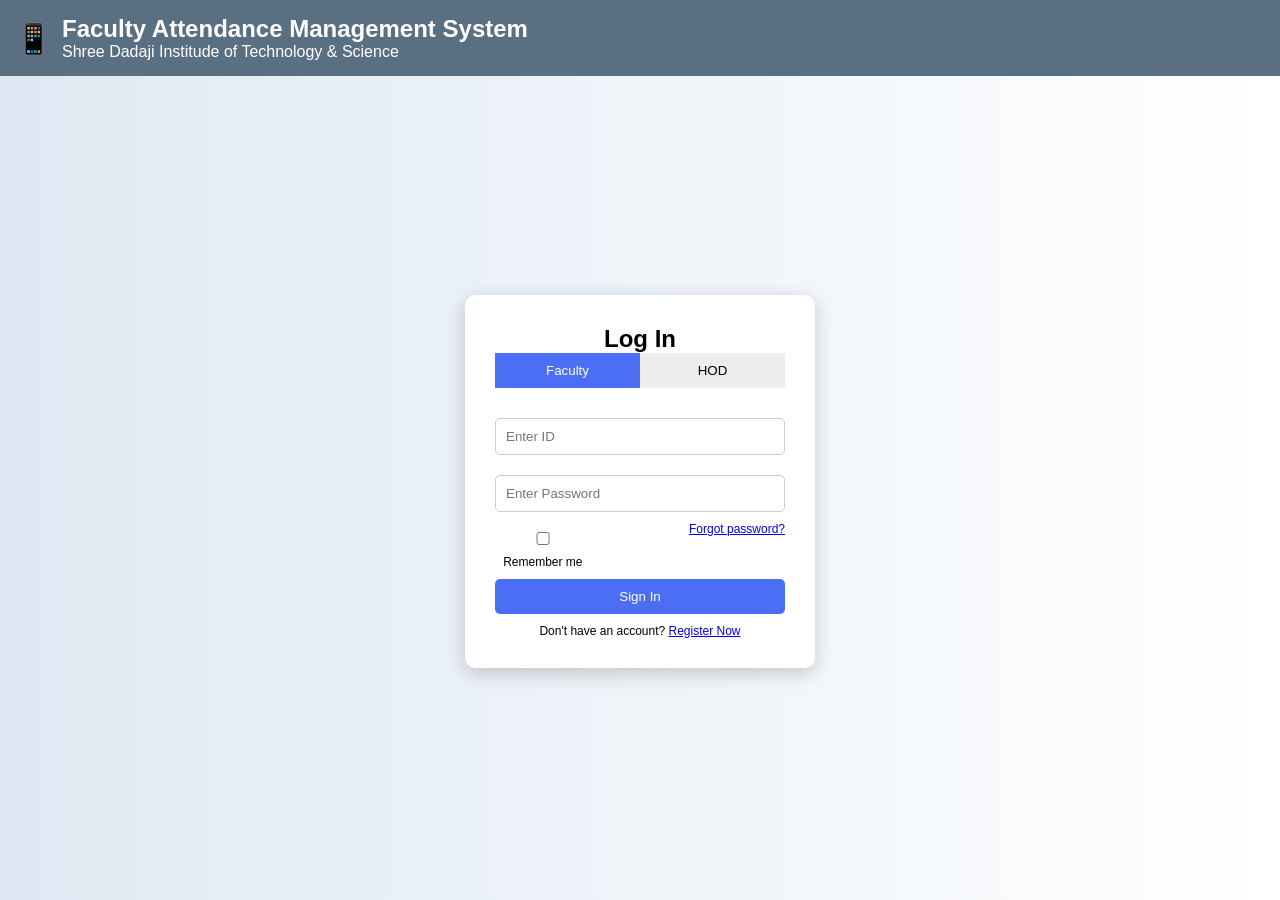
<file: attendance_system_final/frontend/index.html>
<!DOCTYPE html>
<html lang="en">
<head>
  <meta charset="UTF-8">
  <title>Student Attendance System</title>
  <link rel="stylesheet" href="style.css">
</head>
<body>

  <header>
    <div class="logo">📱</div>
    <div>
      <h2>Faculty Attendance Management System</h2>
      <p>Shree Dadaji Institude of Technology & Science</p>
    </div>
  </header>

  <div class="container">
    <div class="login-card">
      <h2>Log In</h2>

      <div class="tabs">
        <button class="tab active" onclick="switchTab('faculty')">Faculty</button>
        <button class="tab" onclick="switchTab('hod')">HOD</button>
      </div>

      <form id="loginForm">
        <input type="text" id="username" placeholder="Enter ID" required>
        <input type="password" id="password" placeholder="Enter Password" required>

        <div class="options">
          <label><input type="checkbox"> Remember me</label>
          <a href="#">Forgot password?</a>
        </div>

        <button type="submit">Sign In</button>

        <p class="register">Don't have an account? <a href="#">Register Now</a></p>
      </form>
    </div>
  </div>

<script src="script.js"></script>
</body>
</html>
</file>
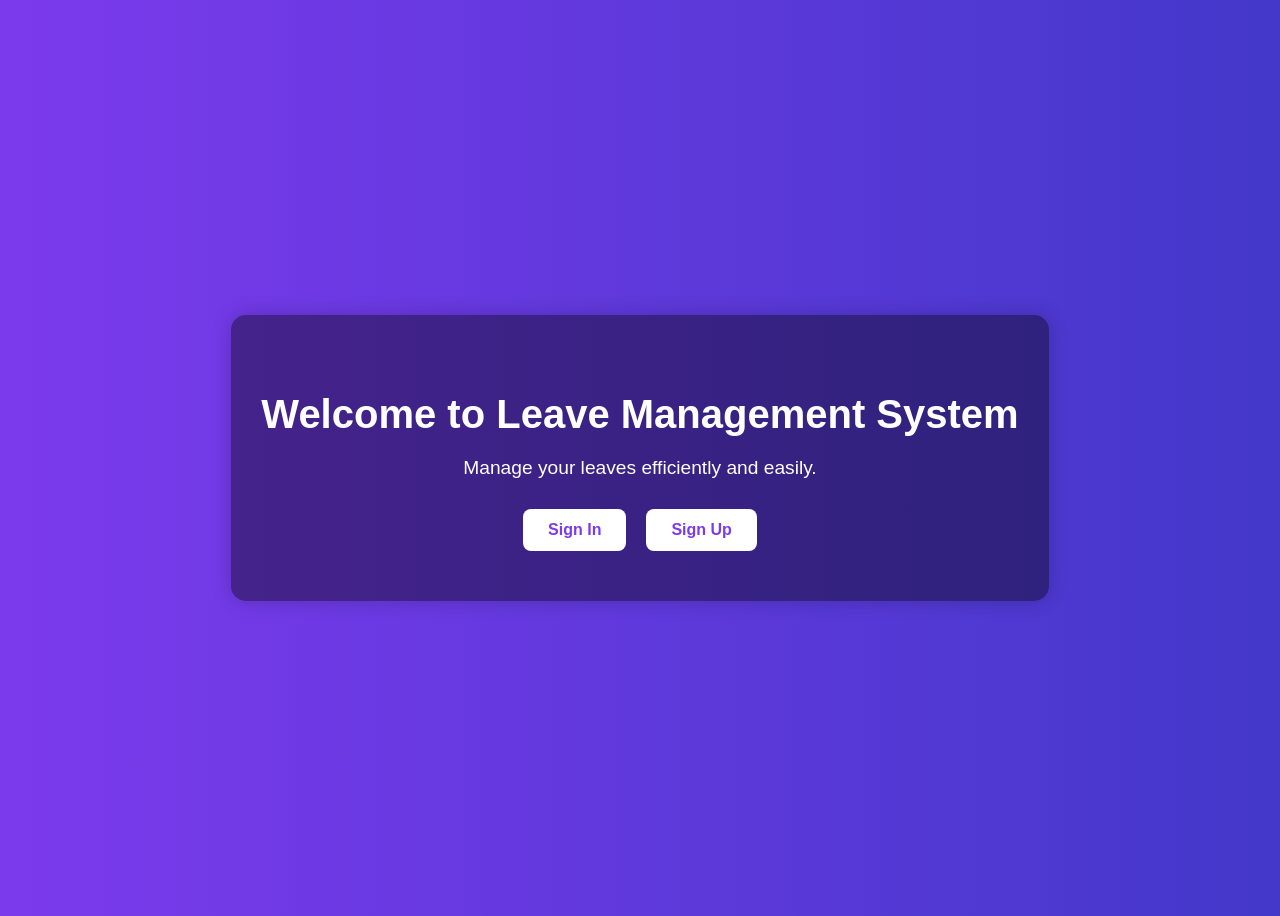
<file: LMS/Welcome.html>
<!DOCTYPE html>
<html lang="en">
<head>
  <meta charset="UTF-8" />
  <meta name="viewport" content="width=device-width, initial-scale=1.0"/>
  <title>Welcome - Leave Management System</title>
  <link rel="stylesheet" href="Welcome.css" />
</head>
<body>
  <div class="container">
    <h1>Welcome to Leave Management System</h1>
    <p>Manage your leaves efficiently and easily.</p>
    <div class="buttons">
      <a href="signin.html" class="btn">Sign In</a>
      <a href="signup.html" class="btn">Sign Up</a>
    </div>
  </div>
</body>
</html>
</file>
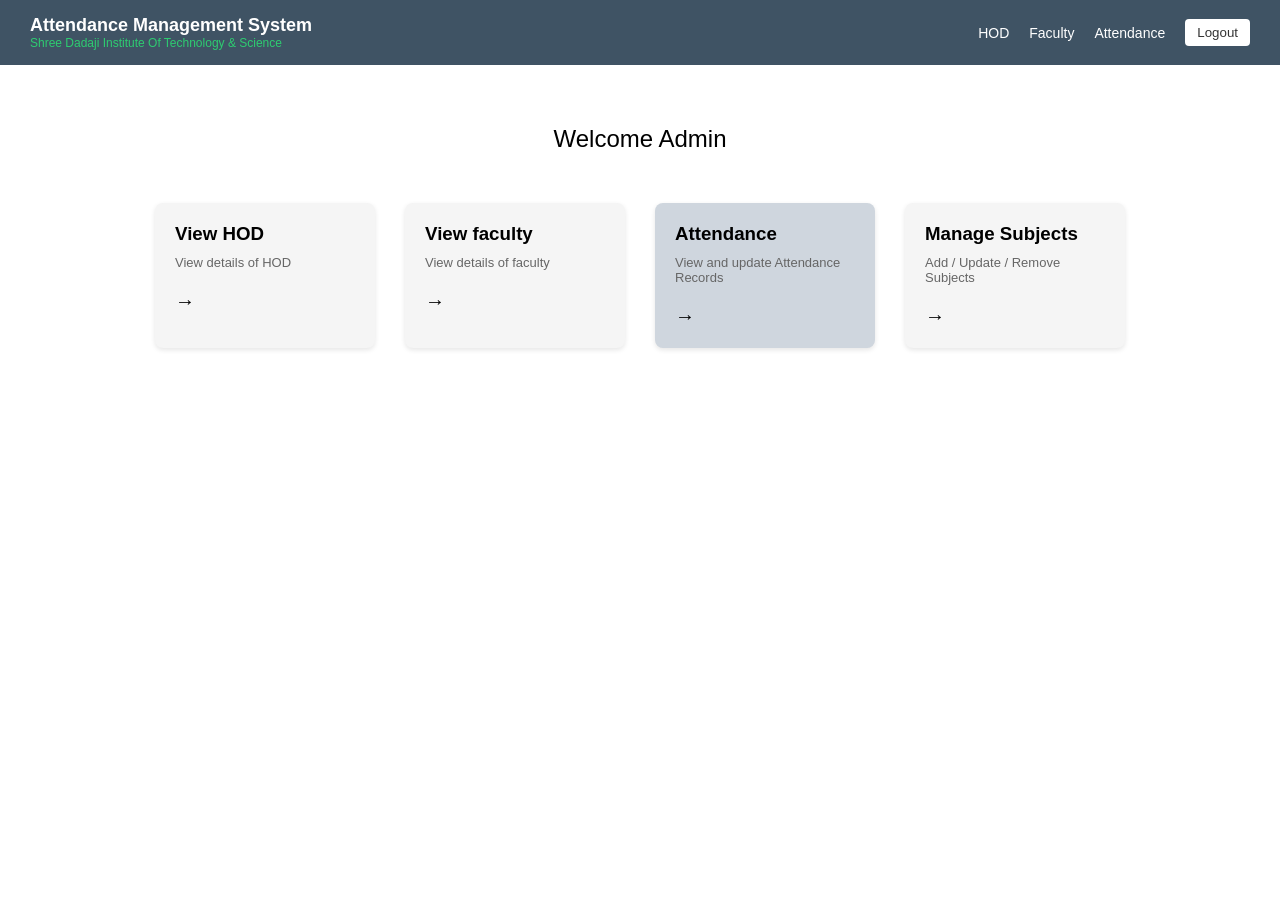
<file: attendance_system_final/frontend/admin.html>
<!DOCTYPE html>
<html lang="en">
<head>
  <meta charset="UTF-8">
  <title>Admin Dashboard</title>
  <link rel="stylesheet" href="admin.css">
</head>
<body>

  <!-- Navbar -->
  <header class="navbar">
    <div class="logo">
      <h2>Attendance Management System</h2>
      <p>Shree Dadaji Institute Of Technology & Science</p>
    </div>

    <nav class="menu">
      <a href="#">HOD</a>
      <a href="#">Faculty</a>
      <a href="#">Attendance</a>
      <button onclick="logout()">Logout</button>
    </nav>
  </header> 

  <!-- Main Section -->
  <section class="main">
    <h1>Welcome Admin</h1>

    <div class="cards">

      <div class="card" onclick="viewProfessors()">
        <h3>View HOD</h3>
        <p>View details of HOD</p>
        <span>→</span>
      </div>

      <div class="card" onclick="viewStudents()">
        <h3>View faculty</h3>
        <p>View details of faculty</p>
        <span>→</span>
      </div>

      <div class="card highlight" onclick="attendance()">
        <h3>Attendance</h3>
        <p>View and update Attendance Records</p>
        <span>→</span>
      </div>

      <div class="card" onclick="manageSubjects()">
        <h3>Manage Subjects</h3>
        <p>Add / Update / Remove Subjects</p>
        <span>→</span>
      </div>

    </div>
  </section>

  <script src="admin.js"></script>
</body>
</html>
</file>
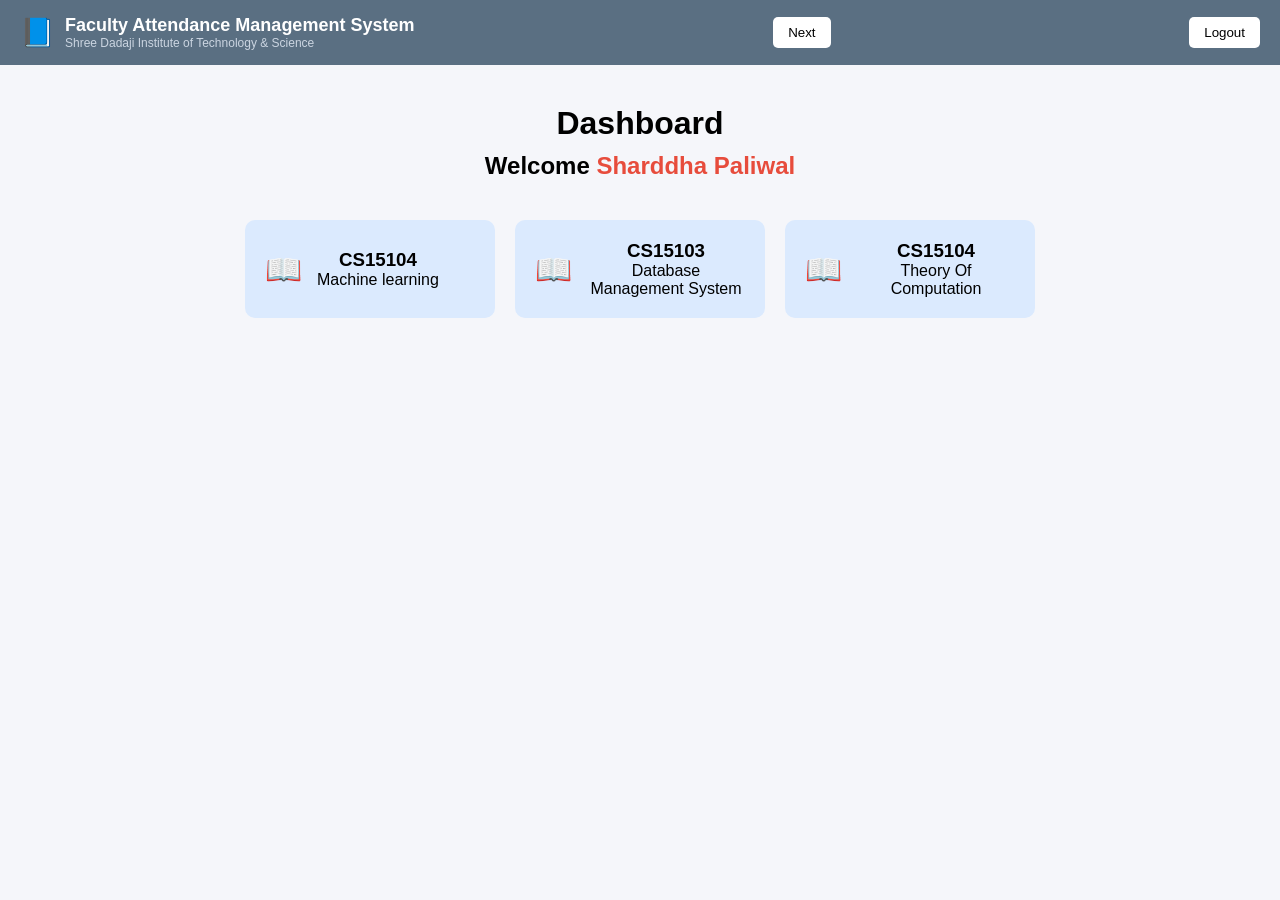
<file: attendance_system_final/frontend/dashboard.html>
<!DOCTYPE html>
<html lang="en">
<head>
  <meta charset="UTF-8">
  <title>Dashboard</title>
  <link rel="stylesheet" href="dashboard.css">
</head>
<body>

  <!-- Header -->
  <header>
    <div class="left">
      <span class="logo">📘</span>
      <div>
        <h2>Faculty Attendance Management System</h2>
        <p>Shree Dadaji Institute of Technology & Science</p>
      </div>
    </div>
    <button class="next-btn" onclick="next()">Next</button>
    <button class="logout-btn" onclick="logout()">Logout</button>
  </header>

  <!-- Main -->
  <main>
    <h1>Dashboard</h1>
    <h2>Welcome <span class="name">Sharddha Paliwal</span></h2>

    <!-- Courses -->
    <div class="cards">

      <div class="card">
        <div class="icon">📖</div>
        <div>
          <h3>CS15104</h3>
          <p>Machine learning</p>
        </div>
      </div>

      <div class="card">
        <div class="icon">📖</div>
        <div>
          <h3>CS15103</h3>
          <p>Database Management System</p>
        </div>
      </div>

      <div class="card">
        <div class="icon">📖</div>
        <div>
          <h3>CS15104</h3>
          <p>Theory Of Computation</p>
        </div>
      </div>

    </div>
    
  </main>

<script src="dashboard.js"></script>
</body>
</html>
</file>
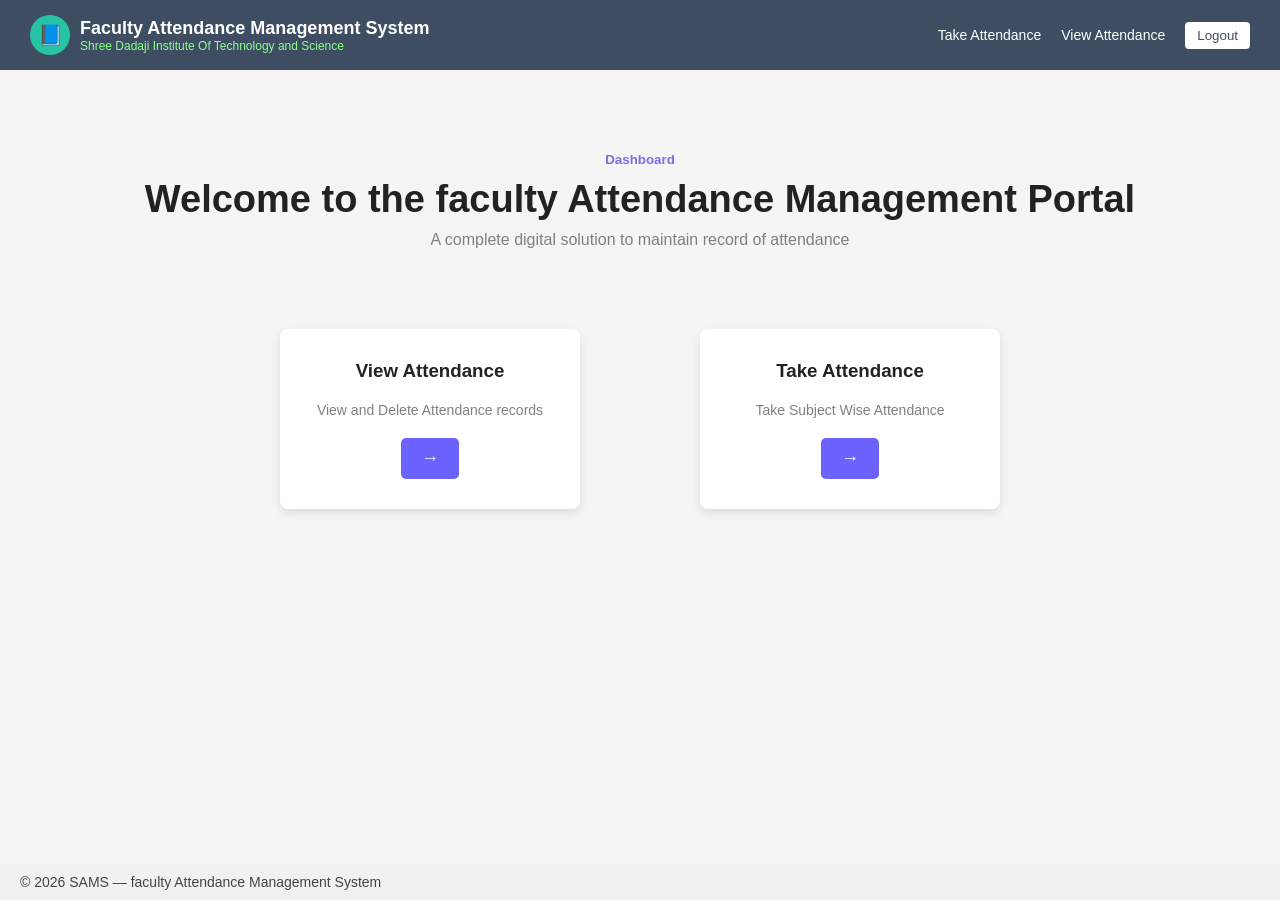
<file: attendance_system_final/frontend/faculty.html>
<!DOCTYPE html>
<html lang="en">
<head>
    <meta charset="UTF-8">
    <meta name="viewport" content="width=device-width, initial-scale=1.0">
    <title>Faculty Attendance Management System</title>
    <style>
        *{
            margin:0;
            padding:0;
            box-sizing:border-box;
            font-family: Arial, sans-serif;
        }

        body{
            background:#f5f5f5;
        }

        /* Navbar */
        .navbar{
            background:#3f4d63;
            color:white;
            display:flex;
            justify-content:space-between;
            align-items:center;
            padding:15px 30px;
        }

        .logo-section{
            display:flex;
            align-items:center;
            gap:10px;
        }

        .logo{
            width:40px;
            height:40px;
            background:#27c3a5;
            border-radius:50%;
            display:flex;
            justify-content:center;
            align-items:center;
            font-size:20px;
            font-weight:bold;
        }

        .title h2{
            font-size:18px;
        }

        .title p{
            font-size:12px;
            color:#8cff8c;
        }

        .nav-links{
            display:flex;
            gap:20px;
            align-items:center;
        }

        .nav-links a{
            color:white;
            text-decoration:none;
            font-size:14px;
        }

        .logout-btn{
            background:white;
            color:#3f4d63;
            padding:6px 12px;
            border:none;
            border-radius:4px;
            cursor:pointer;
        }

        /* Main Section */
        .main{
            text-align:center;
            padding:80px 20px;
        }

        .main small{
            color:#7b6ee6;
            font-weight:bold;
        }

        .main h1{
            margin-top:10px;
            font-size:38px;
            color:#222;
        }

        .main p{
            margin-top:10px;
            color:gray;
            font-size:16px;
        }

        /* Cards */
        .cards{
            margin-top:80px;
            display:flex;
            justify-content:center;
            gap:120px;
            flex-wrap:wrap;
        }

        .card{
            width:300px;
            height:180px;
            background:white;
            box-shadow:0 4px 10px rgba(0,0,0,0.1);
            border-radius:8px;
            display:flex;
            flex-direction:column;
            justify-content:center;
            align-items:center;
        }

        .card h3{
            margin-bottom:10px;
            color:#222;
        }

        .card p{
            color:gray;
            font-size:14px;
            margin-bottom:20px;
        }

        .card button{
            background:#6c63ff;
            color:white;
            border:none;
            padding:10px 20px;
            border-radius:5px;
            cursor:pointer;
            font-size:18px;
        }

        .card button:hover{
            background:#574bdb;
        }

        /* Footer */
        .footer{
            position:fixed;
            bottom:0;
            width:100%;
            background:#f1f1f1;
            padding:10px 20px;
            font-size:14px;
            color:#444;
        }
    </style>
</head>
<body>

    <!-- Navbar -->
    <div class="navbar">
        <div class="logo-section">
            <div class="logo">📘</div>
            <div class="title">
                <h2>Faculty Attendance Management System</h2>
                <p>Shree Dadaji Institute Of Technology and Science</p>
            </div>
        </div>

        <div class="nav-links">
            <a href="#" onclick="takeAttendance()">Take Attendance</a>
            <a href="#" onclick="viewAttendance()">View Attendance</a>
            <button class="logout-btn" onclick="logout()">Logout</button>
        </div>
    </div>

    <!-- Main Content -->
    <div class="main">
        <small>Dashboard</small>
        <h1>Welcome to the faculty Attendance Management Portal</h1>
        <p>A complete digital solution to maintain record of attendance</p>

        <div class="cards">
            <div class="card">
                <h3>View Attendance</h3>
                <p>View and Delete Attendance records</p>
                <button onclick="viewAttendance()">→</button>
            </div>

            <div class="card">
                <h3>Take Attendance</h3>
                <p>Take Subject Wise Attendance</p>
                <button onclick="takeAttendance()">→</button>
            </div>
        </div>
    </div>

    <!-- Footer -->
    <div class="footer">
        © 2026 SAMS — faculty Attendance Management System
    </div>

    <script>
        function takeAttendance() {
            alert("Redirecting to Take Attendance Page");
             window.location.href = "record.html"; // go back to record page
        }

        function viewAttendance() {
            alert("Redirecting to View Attendance Page");
             window.location.href = "python/face_detect.py"; // go back to take attendece page
        }

        function logout() {
            alert("Logged out successfully");
        }
    </script>

</body>
</html>
</file>
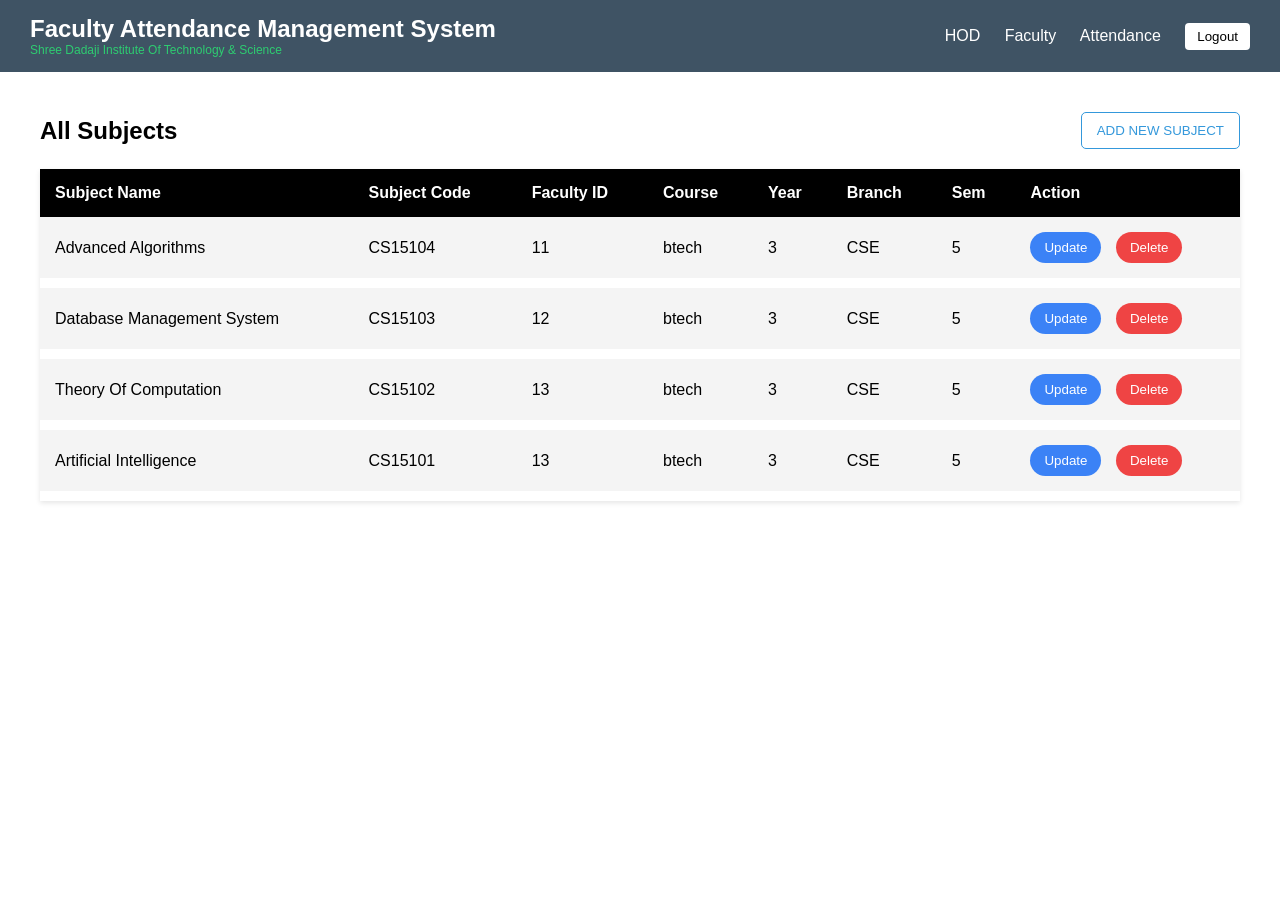
<file: attendance_system_final/frontend/manage subject.html>
<!DOCTYPE html>
<html lang="en">
<head>
  <meta charset="UTF-8">
  <title>Manage Subjects</title>
  <link rel="stylesheet" href="manage subject.css">
</head>
<body>

  <!-- Navbar -->
  <header class="navbar">
    <div class="logo">
      <h2>Faculty Attendance Management System</h2>
      <p>Shree Dadaji Institute Of Technology & Science</p>
    </div>

    <nav class="menu">
      <a href="#">HOD</a>
      <a href="#">Faculty</a>
      <a href="#">Attendance</a>
      <button onclick="logout()">Logout</button>
    </nav>
  </header>

  <!-- Main Content -->
  <section class="container">
    <div class="top-bar">
      <h1>All Subjects</h1>
      <button class="add-btn" onclick="addSubject()">ADD NEW SUBJECT</button>
    </div>

    <!-- Table -->
    <table>
      <thead>
        <tr>
          <th>Subject Name</th>
          <th>Subject Code</th>
          <th>Faculty ID</th>
          <th>Course</th>
          <th>Year</th>
          <th>Branch</th>
          <th>Sem</th>
          <th>Action</th>
        </tr>
      </thead>

      <tbody id="subjectTable">
        <!-- JS will insert rows -->
      </tbody>
    </table>
  </section>

  <script src="manage subject.js"></script>
</body>
</html>
</file>
<file: attendance_system_final/frontend/style.css>
* {
  margin: 0;
  padding: 0;
  font-family: Arial, sans-serif;
  box-sizing: border-box;
}

body {
  background: linear-gradient(to right, #dfe9f3, #ffffff);
}

/* Header */
header {
  background: #5a6f82;
  color: white;
  padding: 15px;
  display: flex;
  align-items: center;
}

header .logo {
  font-size: 30px;
  margin-right: 10px;
}

/* Container */
.container {
  height: 90vh;
  display: flex;
  justify-content: center;
  align-items: center;
}

/* Card */
.login-card {
  background: white;
  padding: 30px;
  width: 350px;
  border-radius: 10px;
  box-shadow: 0px 5px 20px rgba(0,0,0,0.2);
  text-align: center;
}

/* Tabs */
.tabs {
  display: flex;
  margin-bottom: 20px;
}

.tab {
  flex: 1;
  padding: 10px;
  border: none;
  background: #eee;
  cursor: pointer;
}

.tab.active {
  background: #4c6ef5;
  color: white;
}

/* Inputs */
input {
  width: 100%;
  padding: 10px;
  margin: 10px 0;
  border: 1px solid #ccc;
  border-radius: 5px;
}

/* Options */
.options {
  display: flex;
  justify-content: space-between;
  font-size: 12px;
  margin-bottom: 10px;
}

/* Button */
button[type="submit"] {
  width: 100%;
  padding: 10px;
  background: #4c6ef5;
  color: white;
  border: none;
  border-radius: 5px;
  cursor: pointer;
}

button[type="submit"]:hover {
  background: #3b5bdb;
}

/* Register */
.register {
  margin-top: 10px;
  font-size: 12px;
}
</file>
<file: LMS/Welcome.css>
{
  margin: 0;
  padding: 0;
  box-sizing: border-box;
}

body {
  font-family: 'Segoe UI', sans-serif;
  background: linear-gradient(to right,  #7c3aed , #4338ca);
  height: 100vh;
  display: flex;
  align-items: center;
  justify-content: center;
  color: #fff;
}

.container {
  text-align: center;
  background: rgba(0, 0, 0, 0.4);
  padding: 50px 30px;
  border-radius: 15px;
  box-shadow: 0 0 20px rgba(0,0,0,0.2);
}

h1 {
  margin-bottom: 20px;
  font-size: 2.5em;
}

p {
  margin-bottom: 30px;
  font-size: 1.2em;
}

.buttons {
  display: flex;
  justify-content: center;
  gap: 20px;
}

.btn {
  background-color: #ffffff;
  color:  #7c3aed;;
  padding: 12px 25px;
  border: none;
  border-radius: 8px;
  text-decoration: none;
  font-weight: bold;
  transition: 0.3s;
}

.btn:hover {
  background-color: #f0f0f0;
  transform:scale(1.05);
}
</file>
<file: attendance_system_final/frontend/admin.css>
* {
  margin: 0;
  padding: 0;
  box-sizing: border-box;
  font-family: Arial, sans-serif;
}

/* Navbar */
.navbar {
  display: flex;
  justify-content: space-between;
  align-items: center;
  background: #3f5364;
  color: white;
  padding: 15px 30px;
}

.logo h2 {
  font-size: 18px;
}

.logo p {
  font-size: 12px;
  color: #2ecc71;
}

.menu {
  display: flex;
  align-items: center;
}

.menu a {
  color: white;
  text-decoration: none;
  margin-right: 20px;
  font-size: 14px;
}

.menu button {
  padding: 6px 12px;
  border: none;
  background: white;
  color: #333;
  cursor: pointer;
  border-radius: 4px;
}

/* Main */
.main {
  text-align: center;
  padding: 60px 20px;
}

.main h1 {
  margin-bottom: 50px;
  font-weight: 500;
}

/* Cards */
.cards {
  display: flex;
  justify-content: center;
  gap: 30px;
  flex-wrap: wrap;
}

.card {
  width: 220px;
  padding: 20px;
  text-align: left;
  border-radius: 8px;
  background: #f5f5f5;
  cursor: pointer;
  transition: 0.3s;
  box-shadow: 0 2px 5px rgba(0,0,0,0.1);
}

.card:hover {
  transform: translateY(-5px);
}

.card h3 {
  margin-bottom: 10px;
}

.card p {
  font-size: 13px;
  color: #666;
  margin-bottom: 20px;
}

.card span {
  font-size: 20px;
}

/* Highlight Card */
.highlight {
  background: #cfd6de;
}
</file>
<file: attendance_system_final/frontend/dashboard.css>
* {
  margin: 0;
  padding: 0;
  box-sizing: border-box;
  font-family: Arial, sans-serif;
}

body {
  background: #f5f6fa;
}

/* Header */
header {
  background: #5a6f82;
  color: white;
  padding: 15px 20px;
  display: flex;
  justify-content: space-between;
  align-items: center;
}

header .left {
  display: flex;
  align-items: center;
}

.logo {
  font-size: 28px;
  margin-right: 10px;
}

header h2 {
  font-size: 18px;
}

header p {
  font-size: 12px;
  color: #cbd5e1;
}

/* Next button */
.next-btn {
  background: white;
  border: none;
  padding: 8px 15px;
  border-radius: 5px;
  cursor: pointer;
}

.next-btn:hover {
  background: #e2e8f0;
}


/* Logout button */
.logout-btn {
  background: white;
  border: none;
  padding: 8px 15px;
  border-radius: 5px;
  cursor: pointer;
}

.logout-btn:hover {
  background: #e2e8f0;
}

/* Main */
main {
  text-align: center;
  margin-top: 40px;
}

main h1 {
  margin-bottom: 10px;
}

.name {
  color: #e74c3c;
}

/* Cards */
.cards {
  margin-top: 40px;
  display: flex;
  justify-content: center;
  gap: 20px;
  flex-wrap: wrap;
}

.card {
  background: #dbeafe;
  padding: 20px;
  width: 250px;
  border-radius: 10px;
  display: flex;
  align-items: center;
  gap: 15px;
  cursor: pointer;
  transition: 0.3s;
}

.card:hover {
  transform: scale(1.05);
  background: #bfdbfe;
}

.icon {
  font-size: 30px;
}
</file>
<file: attendance_system_final/frontend/manage subject.css>
* {
  margin: 0;
  padding: 0;
  box-sizing: border-box;
  font-family: Arial, sans-serif;
}

/* Navbar */
.navbar {
  display: flex;
  justify-content: space-between;
  align-items: center;
  background: #3f5364;
  color: white;
  padding: 15px 30px;
}

.logo p {
  font-size: 12px;
  color: #2ecc71;
}

.menu a {
  color: white;
  margin-right: 20px;
  text-decoration: none;
}

.menu button {
  padding: 6px 12px;
  border: none;
  background: white;
  cursor: pointer;
  border-radius: 4px;
}

/* Container */
.container {
  padding: 40px;
}

/* Top Bar */
.top-bar {
  display: flex;
  justify-content: space-between;
  align-items: center;
  margin-bottom: 20px;
}

.add-btn {
  padding: 10px 15px;
  border: 1px solid #3498db;
  background: white;
  color: #3498db;
  cursor: pointer;
  border-radius: 5px;
}

/* Table */
table {
  width: 100%;
  border-collapse: collapse;
  box-shadow: 0 2px 5px rgba(0,0,0,0.1);
}

thead {
  background: black;
  color: white;
}

th, td {
  padding: 15px;
  text-align: left;
}

tbody tr {
  background: #f4f4f4;
  border-bottom: 10px solid white;
}

/* Buttons */
.update-btn {
  background: #3b82f6;
  color: white;
  border: none;
  padding: 8px 14px;
  border-radius: 20px;
  cursor: pointer;
  margin-right: 10px;
}

.delete-btn {
  background: #ef4444;
  color: white;
  border: none;
  padding: 8px 14px;
  border-radius: 20px;
  cursor: pointer;
}
</file>
